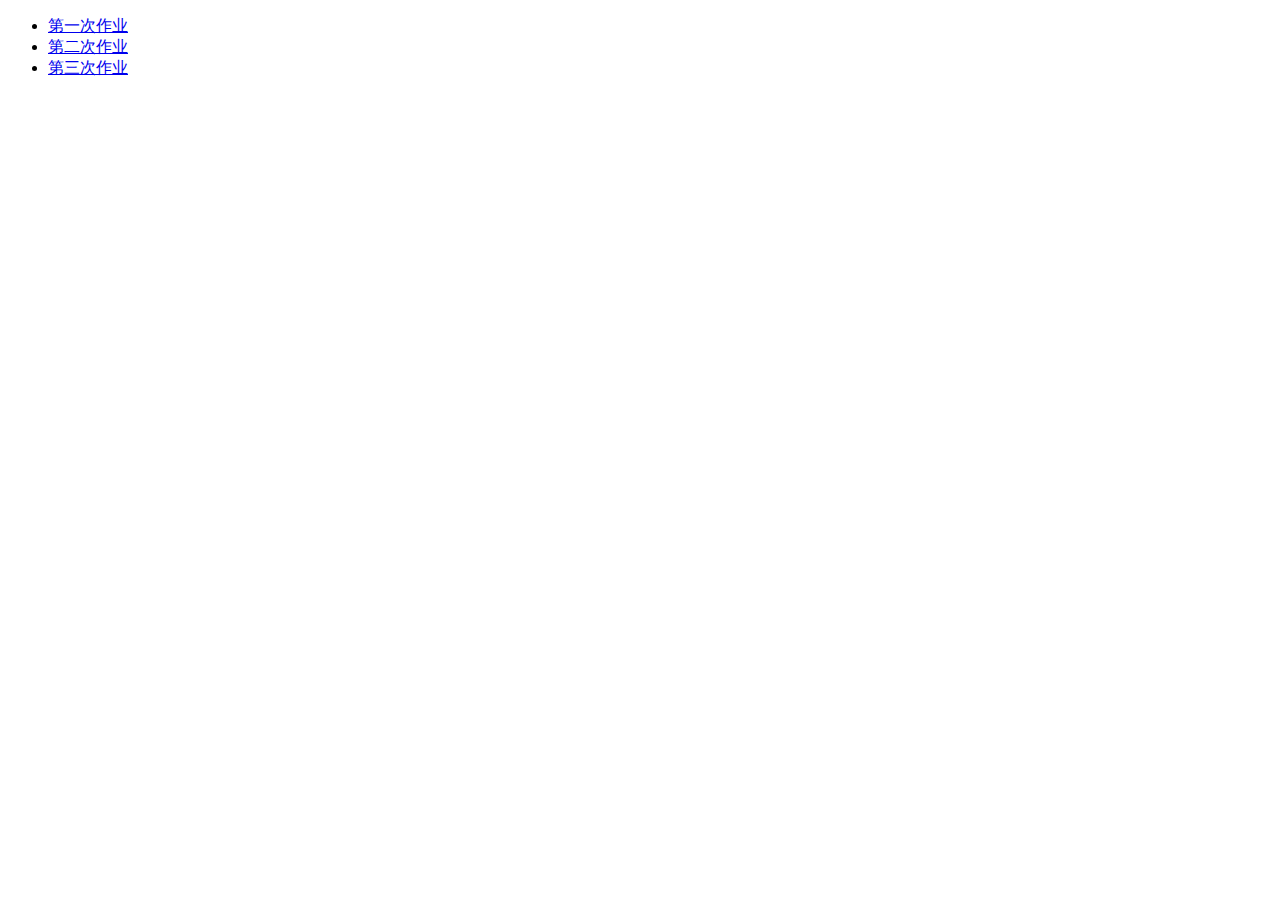
<file: index.html>
<!DOCTYPE html>
<html lang="en">

<head>
    <meta charset="UTF-8">
    <meta name="viewport" content="width=device-width, initial-scale=1.0">
    <title>Document</title>
</head>

<body>
    <ul>
        <li><a href="01.html">第一次作业</a></li>
        <li><a href="02.html">第二次作业</a></li>
        <li><a href="02.html">第三次作业</a></li>
    </ul>

</body>

</html>
</file>
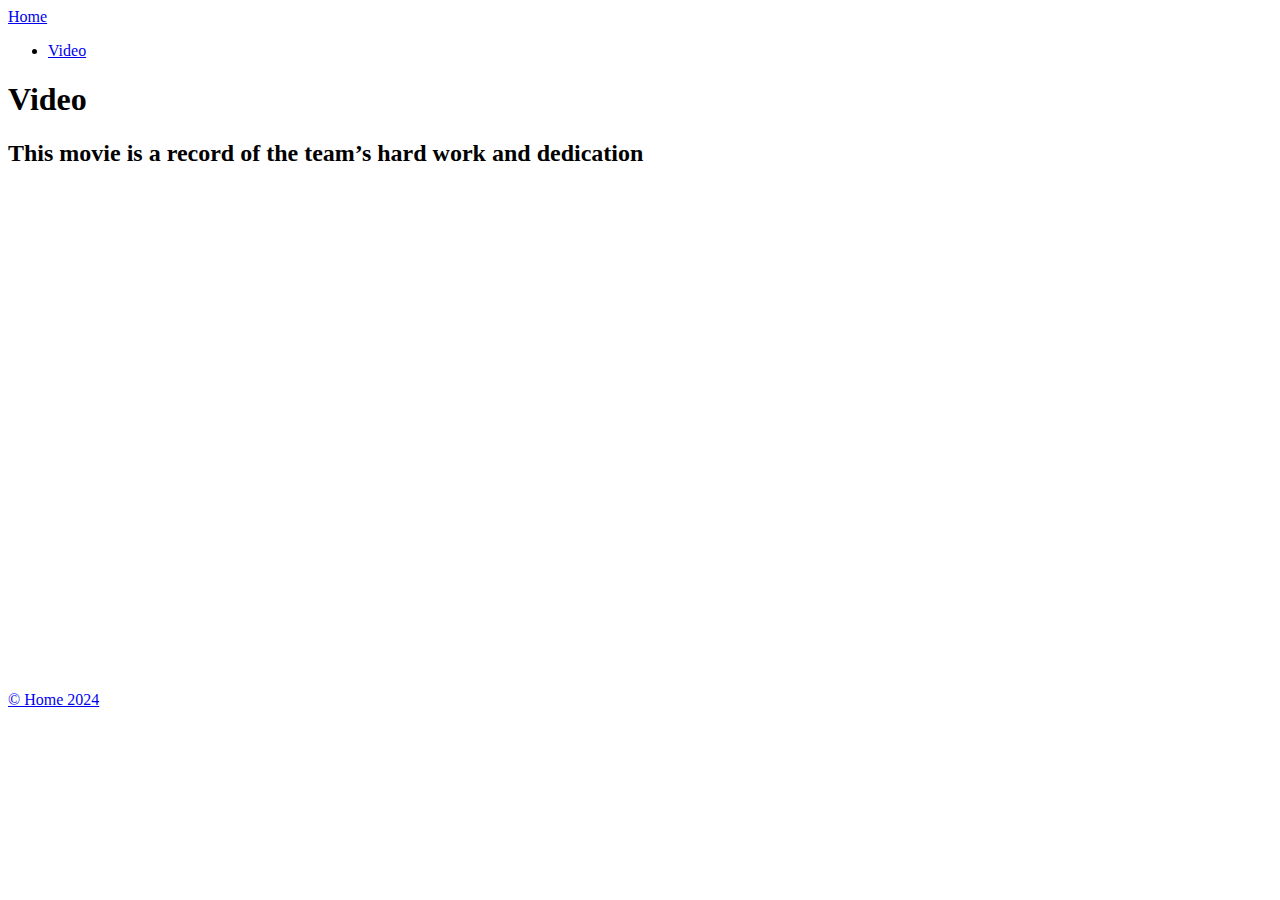
<file: docs/about/index.html>
<!DOCTYPE html>
<html lang="en-us">
  <head>
    <meta charset="utf-8">
    <meta http-equiv="X-UA-Compatible" content="IE=edge,chrome=1">
    
    <title>Video | Home</title>
    <meta name="viewport" content="width=device-width,minimum-scale=1">
    <meta name="description" content="">
    <meta name="generator" content="Hugo 0.120.4">
    
    
    
    
      <meta name="robots" content="noindex, nofollow">
    

    
<link rel="stylesheet" href="https://sam5124.github.io/newsroom/ananke/css/main.min.css" >



    

    
      

    

    
    
      <link href="https://sam5124.github.io/newsroom/about/index.xml" rel="alternate" type="application/rss+xml" title="Home" />
      <link href="https://sam5124.github.io/newsroom/about/index.xml" rel="feed" type="application/rss+xml" title="Home" />
      
    

    
      <link rel="canonical" href="https://sam5124.github.io/newsroom/about/">
    

    <meta property="og:title" content="Video" />
<meta property="og:description" content="" />
<meta property="og:type" content="website" />
<meta property="og:url" content="https://sam5124.github.io/newsroom/about/" />

<meta itemprop="name" content="Video">
<meta itemprop="description" content=""><meta name="twitter:card" content="summary"/>
<meta name="twitter:title" content="Video"/>
<meta name="twitter:description" content=""/>

	
  </head>

  <body class="ma0 avenir bg-near-white">

    

  
  <header class="cover bg-top" style="background-image: url('https://sam5124.github.io/newsroom/images/%E5%BE%AE%E4%BF%A1%E5%9B%BE%E7%89%87_20231228110917.png');">
    <div class="bg-black-60">
      <nav class="pv3 ph3 ph4-ns" role="navigation">
  <div class="flex-l justify-between items-center center">
    <a href="https://sam5124.github.io/newsroom/" class="f3 fw2 hover-white no-underline white-90 dib">
      
        Home
      
    </a>
    <div class="flex-l items-center">
      

      
        <ul class="pl0 mr3">
          
          <li class="list f5 f4-ns fw4 dib pr3">
            <a class="hover-white no-underline white-90" href="https://sam5124.github.io/newsroom/about/" title="Video page">
              Video
            </a>
          </li>
          
        </ul>
      
      
<div class="ananke-socials">
  
</div>

    </div>
  </div>
</nav>

      <div class="tc-l pv4 pv6-l ph3 ph4-ns">
        <h1 class="f2 f-subheadline-l fw2 white-90 mb0 lh-title">
          Video
        </h1>
        
      </div>
    </div>
  </header>


    <main class="pb7" role="main">
      
  <article class="pa3 pa4-ns nested-copy-line-height">
    <section class="cf ph3 ph5-l pv3 pv4-l f4 tc-l center measure-wide lh-copy mid-gray"><h2 id="this-movie-is-a-record-of-the-teams-hard-work-and-dedication">This movie is a record of the team&rsquo;s hard work and dedication</h2>
<iframe src="//player.bilibili.com/player.html?aid=707944288&bvid=BV1dQ4y1E7hT&cid=1383666379&p=1" style="width: 950px;margin-left: -200px;height: 500px" scrolling="no" border="0" frameborder="no" framespacing="0" allowfullscreen="true"> </iframe>
</section>
    <section class="flex-ns flex-wrap justify-around mt5">
      
    </section></article>

    </main>
    <footer class="bg-black bottom-0 w-100 pa3" role="contentinfo">
  <div class="flex justify-between">
  <a class="f4 fw4 hover-white no-underline white-70 dn dib-ns pv2 ph3" href="https://sam5124.github.io/newsroom/" >
    &copy;  Home 2024 
  </a>
    <div>
<div class="ananke-socials">
  
</div>
</div>
  </div>
</footer>

  </body>
</html>
</file>
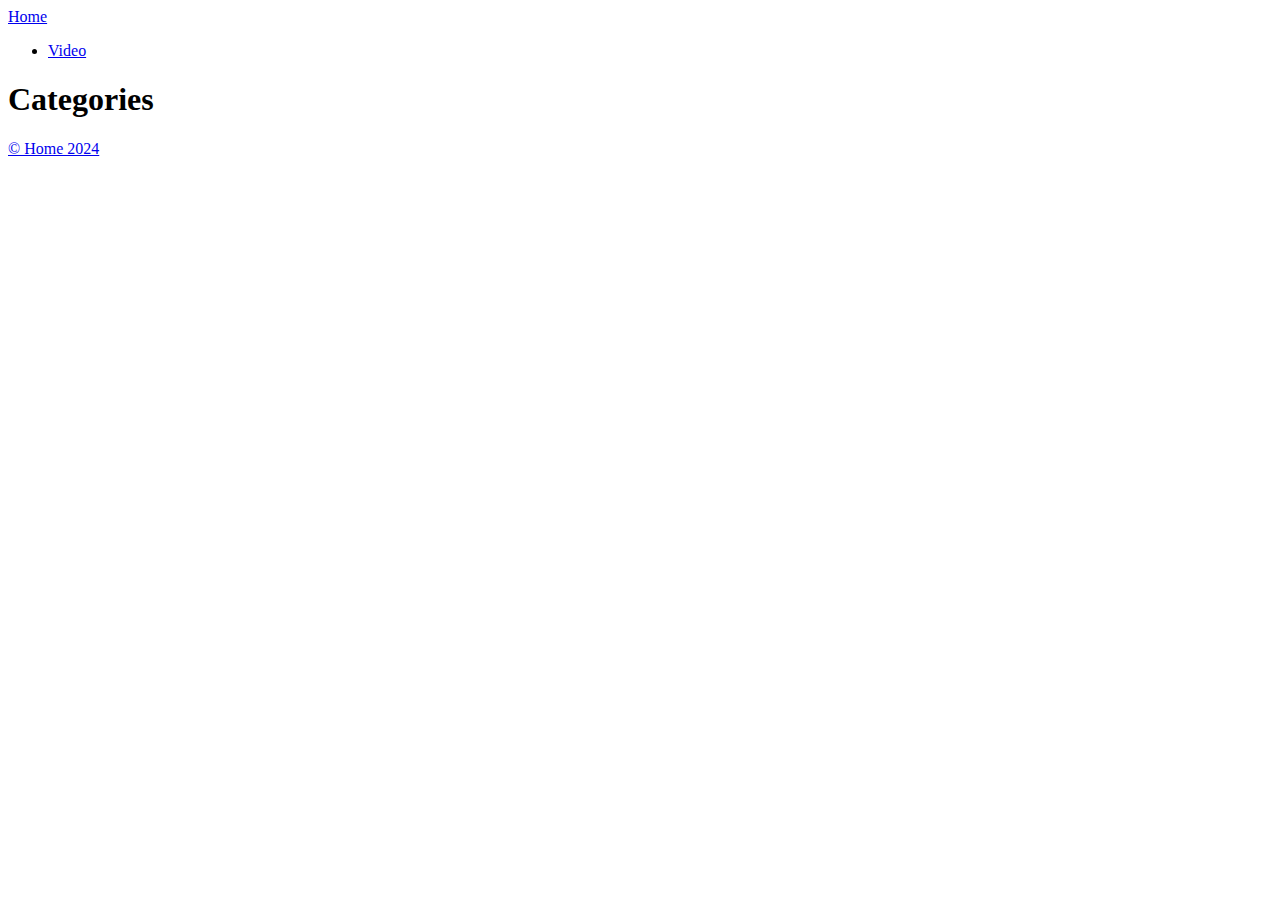
<file: docs/categories/index.html>
<!DOCTYPE html>
<html lang="en-us">
  <head>
    <meta charset="utf-8">
    <meta http-equiv="X-UA-Compatible" content="IE=edge,chrome=1">
    
    <title>Home</title>
    <meta name="viewport" content="width=device-width,minimum-scale=1">
    <meta name="description" content="">
    <meta name="generator" content="Hugo 0.120.4">
    
    
    
    
      <meta name="robots" content="noindex, nofollow">
    

    
<link rel="stylesheet" href="https://sam5124.github.io/newsroom/ananke/css/main.min.css" >



    

    
      

    

    
    
      <link href="https://sam5124.github.io/newsroom/categories/index.xml" rel="alternate" type="application/rss+xml" title="Home" />
      <link href="https://sam5124.github.io/newsroom/categories/index.xml" rel="feed" type="application/rss+xml" title="Home" />
      
    

    
      <link rel="canonical" href="https://sam5124.github.io/newsroom/categories/">
    

    <meta property="og:title" content="Categories" />
<meta property="og:description" content="" />
<meta property="og:type" content="website" />
<meta property="og:url" content="https://sam5124.github.io/newsroom/categories/" />

<meta itemprop="name" content="Categories">
<meta itemprop="description" content=""><meta name="twitter:card" content="summary"/>
<meta name="twitter:title" content="Categories"/>
<meta name="twitter:description" content=""/>

	
  </head>

  <body class="ma0 avenir bg-near-white">

    

  
  <header class="cover bg-top" style="background-image: url('https://sam5124.github.io/newsroom/images/DSC_2463.JPG');">
    <div class="bg-black-60">
      <nav class="pv3 ph3 ph4-ns" role="navigation">
  <div class="flex-l justify-between items-center center">
    <a href="https://sam5124.github.io/newsroom/" class="f3 fw2 hover-white no-underline white-90 dib">
      
        Home
      
    </a>
    <div class="flex-l items-center">
      

      
        <ul class="pl0 mr3">
          
          <li class="list f5 f4-ns fw4 dib pr3">
            <a class="hover-white no-underline white-90" href="https://sam5124.github.io/newsroom/about/" title="Video page">
              Video
            </a>
          </li>
          
        </ul>
      
      
<div class="ananke-socials">
  
</div>

    </div>
  </div>
</nav>

      <div class="tc-l pv4 pv6-l ph3 ph4-ns">
        <h1 class="f2 f-subheadline-l fw2 white-90 mb0 lh-title">
          Categories
        </h1>
        
      </div>
    </div>
  </header>


    <main class="pb7" role="main">
      
    
  <article class="cf pa3 pa4-m pa4-l">
    <div class="measure-wide-l center f4 lh-copy nested-copy-line-height nested-links mid-gray">
      
    </div>
  </article>
  <div class="mw8 center">
    <section class="ph4">
      
    </section>
  </div>

    </main>
    <footer class="bg-black bottom-0 w-100 pa3" role="contentinfo">
  <div class="flex justify-between">
  <a class="f4 fw4 hover-white no-underline white-70 dn dib-ns pv2 ph3" href="https://sam5124.github.io/newsroom/" >
    &copy;  Home 2024 
  </a>
    <div>
<div class="ananke-socials">
  
</div>
</div>
  </div>
</footer>

  </body>
</html>
</file>
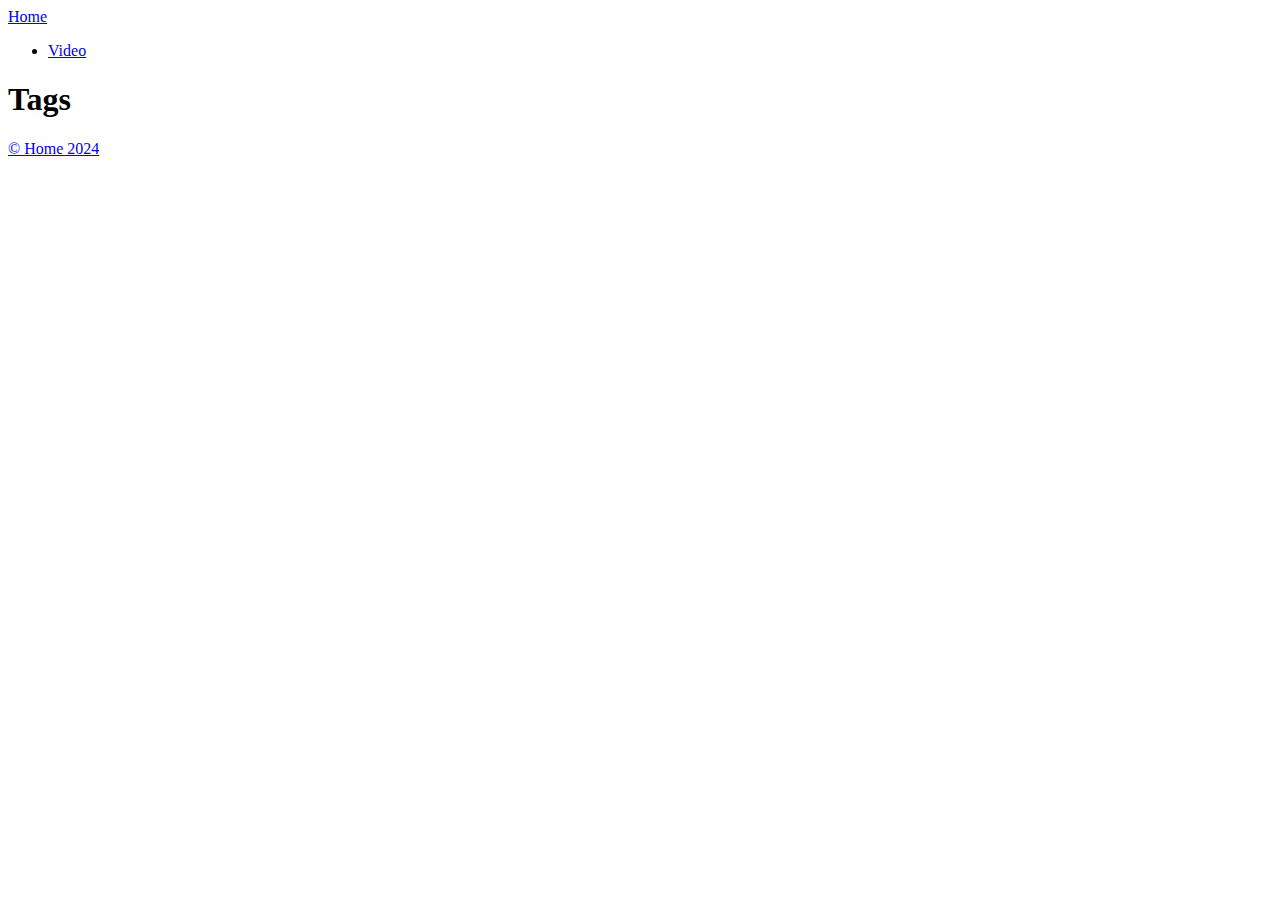
<file: docs/tags/index.html>
<!DOCTYPE html>
<html lang="en-us">
  <head>
    <meta charset="utf-8">
    <meta http-equiv="X-UA-Compatible" content="IE=edge,chrome=1">
    
    <title>Home</title>
    <meta name="viewport" content="width=device-width,minimum-scale=1">
    <meta name="description" content="">
    <meta name="generator" content="Hugo 0.120.4">
    
    
    
    
      <meta name="robots" content="noindex, nofollow">
    

    
<link rel="stylesheet" href="https://sam5124.github.io/newsroom/ananke/css/main.min.css" >



    

    
      

    

    
    
      <link href="https://sam5124.github.io/newsroom/tags/index.xml" rel="alternate" type="application/rss+xml" title="Home" />
      <link href="https://sam5124.github.io/newsroom/tags/index.xml" rel="feed" type="application/rss+xml" title="Home" />
      
    

    
      <link rel="canonical" href="https://sam5124.github.io/newsroom/tags/">
    

    <meta property="og:title" content="Tags" />
<meta property="og:description" content="" />
<meta property="og:type" content="website" />
<meta property="og:url" content="https://sam5124.github.io/newsroom/tags/" />

<meta itemprop="name" content="Tags">
<meta itemprop="description" content=""><meta name="twitter:card" content="summary"/>
<meta name="twitter:title" content="Tags"/>
<meta name="twitter:description" content=""/>

	
  </head>

  <body class="ma0 avenir bg-near-white">

    

  
  <header class="cover bg-top" style="background-image: url('https://sam5124.github.io/newsroom/images/DSC_2463.JPG');">
    <div class="bg-black-60">
      <nav class="pv3 ph3 ph4-ns" role="navigation">
  <div class="flex-l justify-between items-center center">
    <a href="https://sam5124.github.io/newsroom/" class="f3 fw2 hover-white no-underline white-90 dib">
      
        Home
      
    </a>
    <div class="flex-l items-center">
      

      
        <ul class="pl0 mr3">
          
          <li class="list f5 f4-ns fw4 dib pr3">
            <a class="hover-white no-underline white-90" href="https://sam5124.github.io/newsroom/about/" title="Video page">
              Video
            </a>
          </li>
          
        </ul>
      
      
<div class="ananke-socials">
  
</div>

    </div>
  </div>
</nav>

      <div class="tc-l pv4 pv6-l ph3 ph4-ns">
        <h1 class="f2 f-subheadline-l fw2 white-90 mb0 lh-title">
          Tags
        </h1>
        
      </div>
    </div>
  </header>


    <main class="pb7" role="main">
      
    
  <article class="cf pa3 pa4-m pa4-l">
    <div class="measure-wide-l center f4 lh-copy nested-copy-line-height nested-links mid-gray">
      
    </div>
  </article>
  <div class="mw8 center">
    <section class="ph4">
      
    </section>
  </div>

    </main>
    <footer class="bg-black bottom-0 w-100 pa3" role="contentinfo">
  <div class="flex justify-between">
  <a class="f4 fw4 hover-white no-underline white-70 dn dib-ns pv2 ph3" href="https://sam5124.github.io/newsroom/" >
    &copy;  Home 2024 
  </a>
    <div>
<div class="ananke-socials">
  
</div>
</div>
  </div>
</footer>

  </body>
</html>
</file>
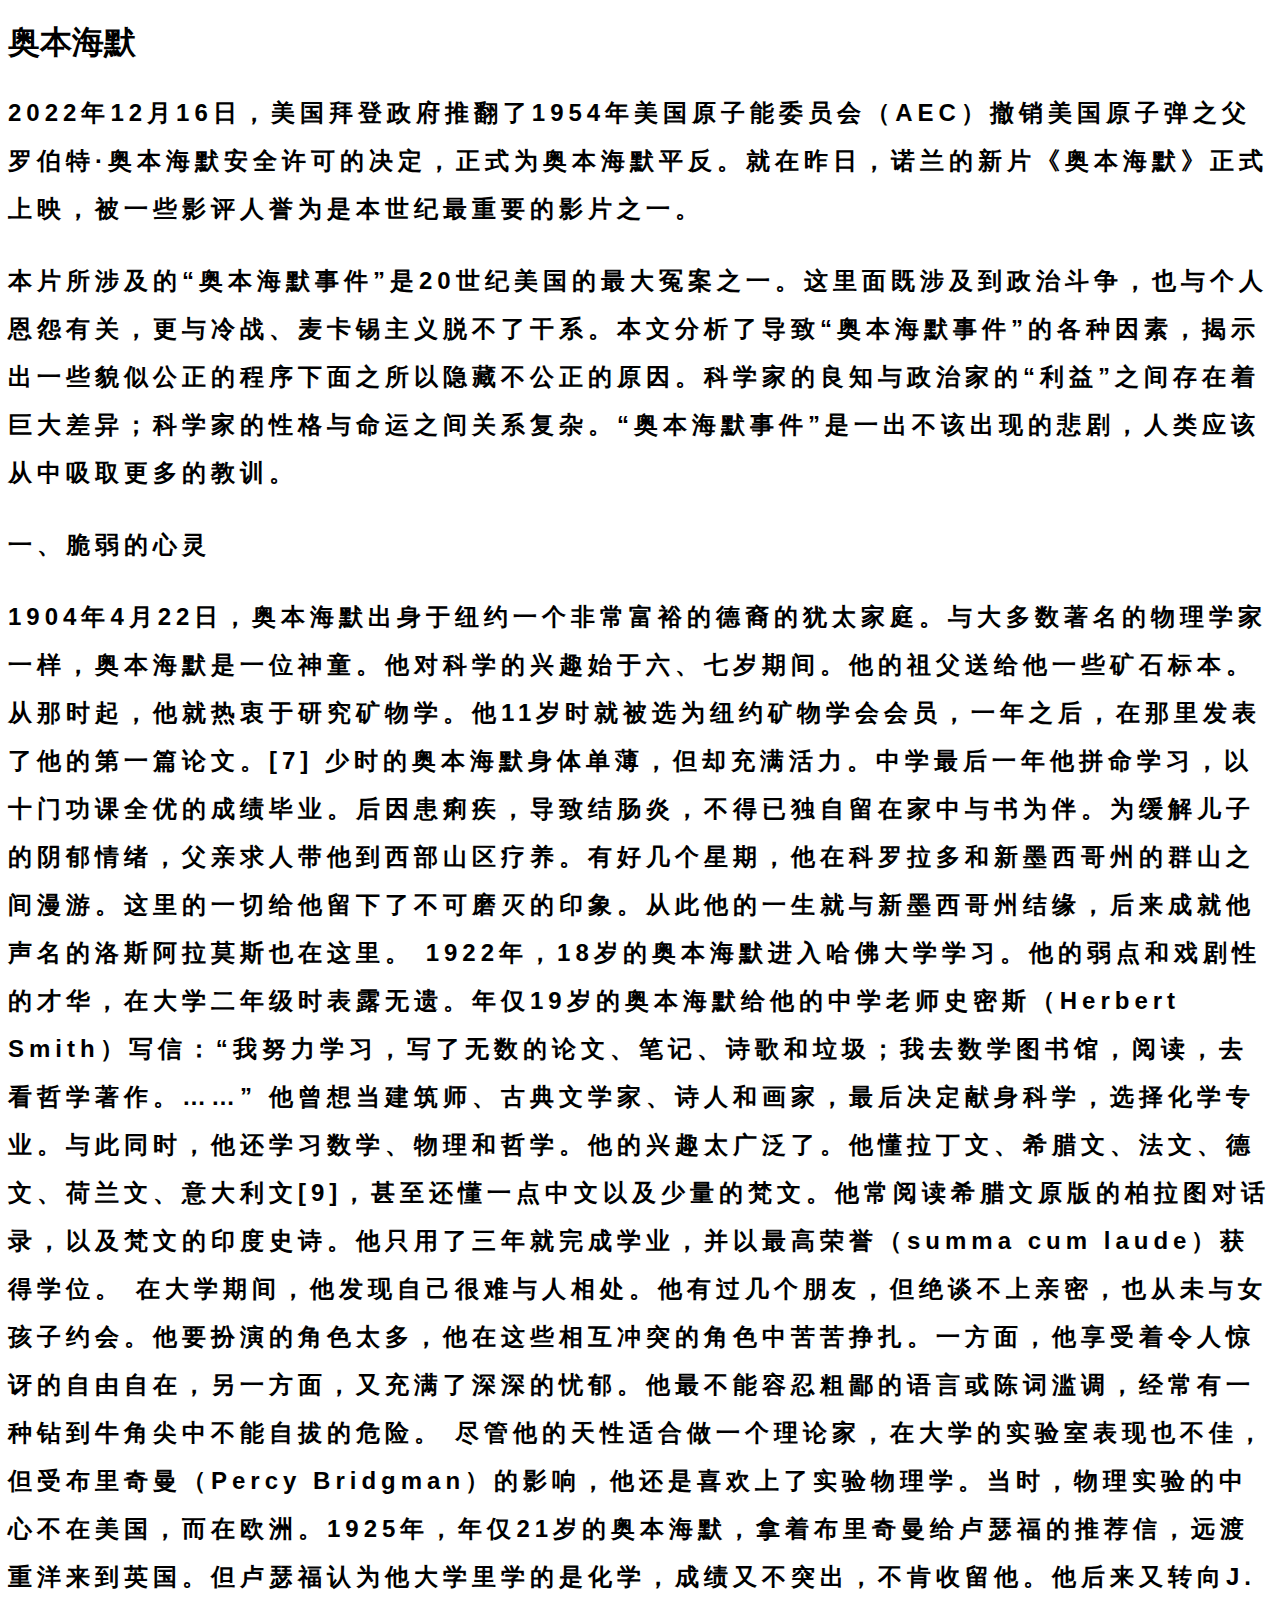
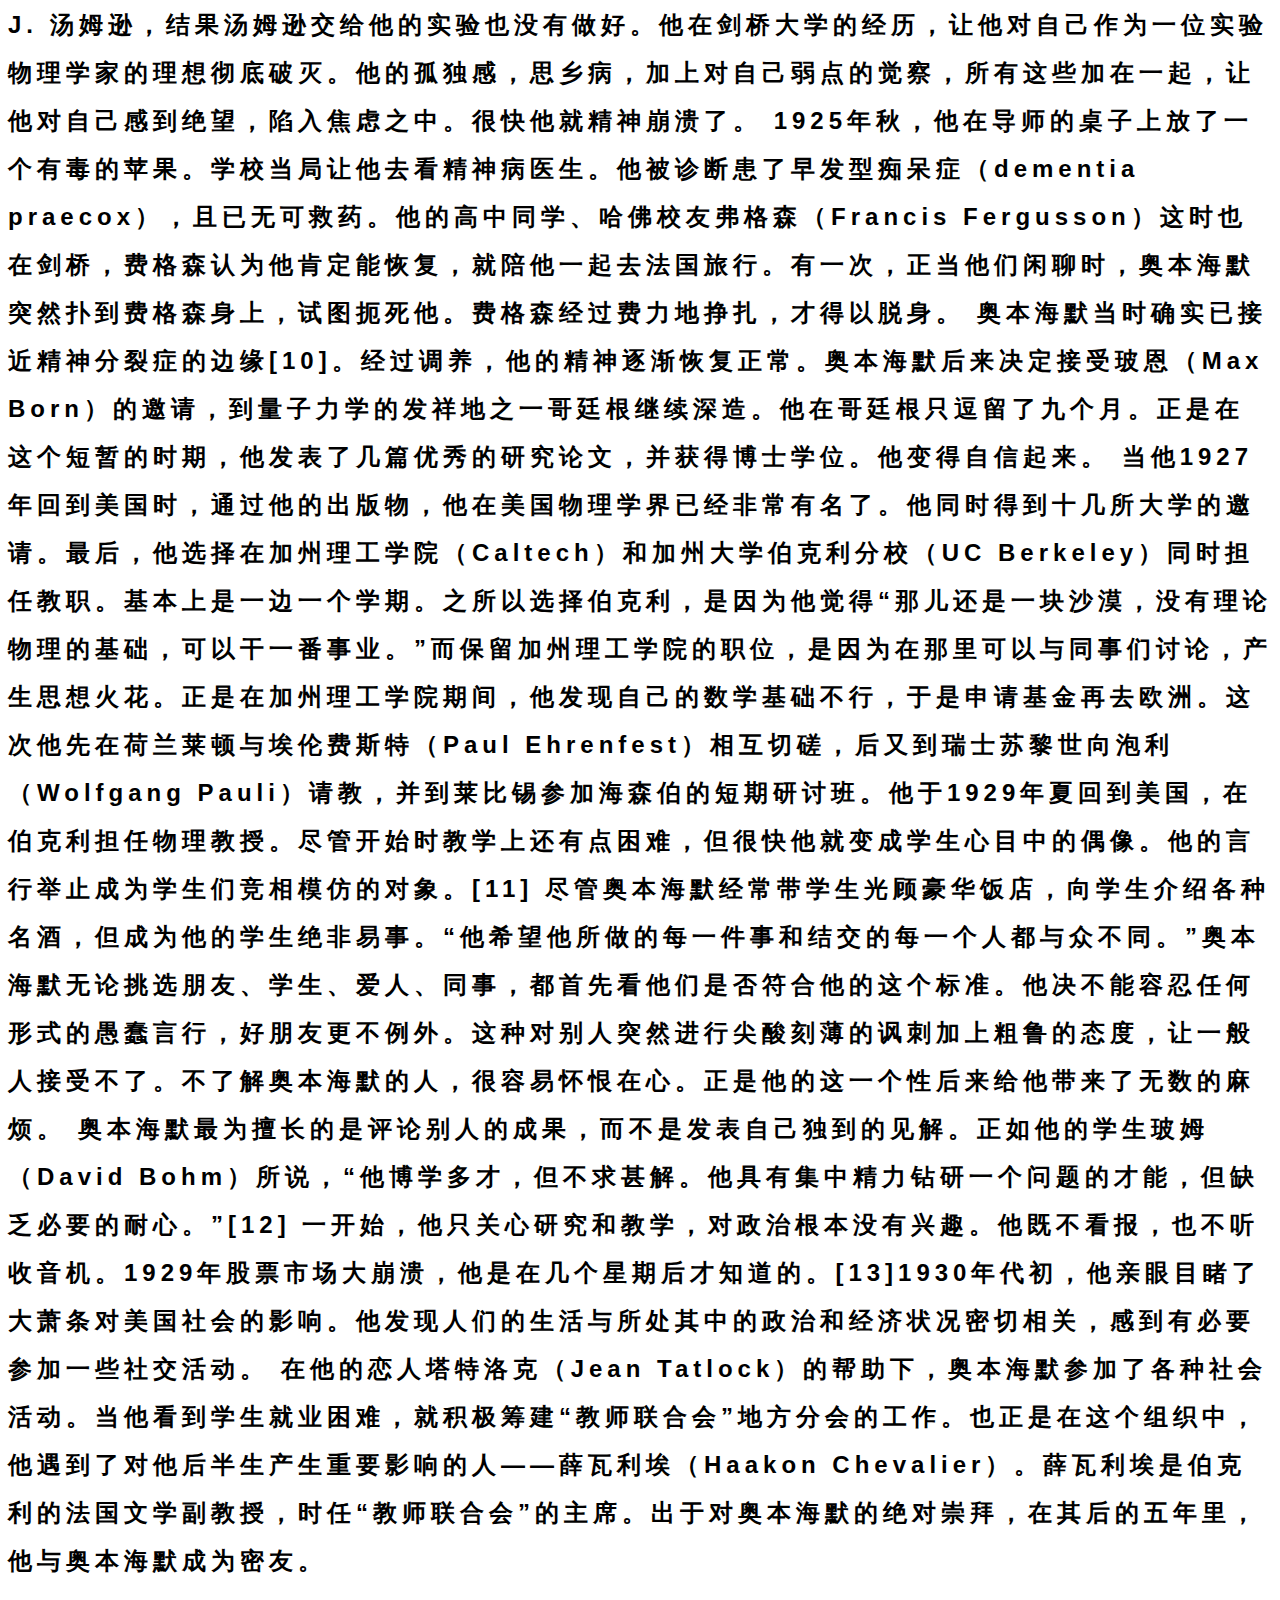
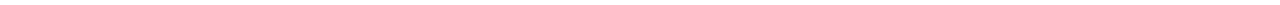
<file: 03.html>
<!DOCTYPE html>
<html lang="en">
<head>
    <meta charset="UTF-8">
    <meta name="viewport" content="width=device-width, initial-scale=1.0">
    <title>奥本海默</title>
</head>
<style>
    h1 {
        text-shadow: rgb(10px 10px 10px rgb(141, 105, 105), rgb(31, 49, 31), rgb(30, 30, 219));
    }
    h2 {
        font-family: sans-serif;
        line-height: 2;
        line-break: auto;
        letter-spacing: 5px;
        
    }
</style>
<body>
    <h1>奥本海默</h1>
    <h2>
        <p>2022年12月16日，美国拜登政府推翻了1954年美国原子能委员会（AEC）撤销美国原子弹之父罗伯特·奥本海默安全许可的决定，正式为奥本海默平反。就在昨日，诺兰的新片《奥本海默》正式上映，被一些影评人誉为是本世纪最重要的影片之一。</p>
        <p>本片所涉及的“奥本海默事件”是20世纪美国的最大冤案之一。这里面既涉及到政治斗争，也与个人恩怨有关，更与冷战、麦卡锡主义脱不了干系。本文分析了导致“奥本海默事件”的各种因素，揭示出一些貌似公正的程序下面之所以隐藏不公正的原因。科学家的良知与政治家的“利益”之间存在着巨大差异；科学家的性格与命运之间关系复杂。“奥本海默事件”是一出不该出现的悲剧，人类应该从中吸取更多的教训。</p>
        <p>一、脆弱的心灵</p>
        1904年4月22日，奥本海默出身于纽约一个非常富裕的德裔的犹太家庭。与大多数著名的物理学家一样，奥本海默是一位神童。他对科学的兴趣始于六、七岁期间。他的祖父送给他一些矿石标本。从那时起，他就热衷于研究矿物学。他11岁时就被选为纽约矿物学会会员，一年之后，在那里发表了他的第一篇论文。[7]
        少时的奥本海默身体单薄，但却充满活力。中学最后一年他拼命学习，以十门功课全优的成绩毕业。后因患痢疾，导致结肠炎，不得已独自留在家中与书为伴。为缓解儿子的阴郁情绪，父亲求人带他到西部山区疗养。有好几个星期，他在科罗拉多和新墨西哥州的群山之间漫游。这里的一切给他留下了不可磨灭的印象。从此他的一生就与新墨西哥州结缘，后来成就他声名的洛斯阿拉莫斯也在这里。
        1922年，18岁的奥本海默进入哈佛大学学习。他的弱点和戏剧性的才华，在大学二年级时表露无遗。年仅19岁的奥本海默给他的中学老师史密斯（Herbert
        Smith）写信：“我努力学习，写了无数的论文、笔记、诗歌和垃圾；我去数学图书馆，阅读，去看哲学著作。……”
        他曾想当建筑师、古典文学家、诗人和画家，最后决定献身科学，选择化学专业。与此同时，他还学习数学、物理和哲学。他的兴趣太广泛了。他懂拉丁文、希腊文、法文、德文、荷兰文、意大利文[9]，甚至还懂一点中文以及少量的梵文。他常阅读希腊文原版的柏拉图对话录，以及梵文的印度史诗。他只用了三年就完成学业，并以最高荣誉（summa
        cum laude）获得学位。
        在大学期间，他发现自己很难与人相处。他有过几个朋友，但绝谈不上亲密，也从未与女孩子约会。他要扮演的角色太多，他在这些相互冲突的角色中苦苦挣扎。一方面，他享受着令人惊讶的自由自在，另一方面，又充满了深深的忧郁。他最不能容忍粗鄙的语言或陈词滥调，经常有一种钻到牛角尖中不能自拔的危险。
        尽管他的天性适合做一个理论家，在大学的实验室表现也不佳，但受布里奇曼（Percy Bridgman）的影响，他还是喜欢上了实验物理学。当时，物理实验的中心不在美国，而在欧洲。1925年，年仅21岁的奥本海默，拿着布里奇曼给卢瑟福的推荐信，远渡重洋来到英国。但卢瑟福认为他大学里学的是化学，成绩又不突出，不肯收留他。他后来又转向J.
        J.
        汤姆逊，结果汤姆逊交给他的实验也没有做好。他在剑桥大学的经历，让他对自己作为一位实验物理学家的理想彻底破灭。他的孤独感，思乡病，加上对自己弱点的觉察，所有这些加在一起，让他对自己感到绝望，陷入焦虑之中。很快他就精神崩溃了。
        1925年秋，他在导师的桌子上放了一个有毒的苹果。学校当局让他去看精神病医生。他被诊断患了早发型痴呆症（dementia praecox），且已无可救药。他的高中同学、哈佛校友弗格森（Francis
        Fergusson）这时也在剑桥，费格森认为他肯定能恢复，就陪他一起去法国旅行。有一次，正当他们闲聊时，奥本海默突然扑到费格森身上，试图扼死他。费格森经过费力地挣扎，才得以脱身。
        奥本海默当时确实已接近精神分裂症的边缘[10]。经过调养，他的精神逐渐恢复正常。奥本海默后来决定接受玻恩（Max
        Born）的邀请，到量子力学的发祥地之一哥廷根继续深造。他在哥廷根只逗留了九个月。正是在这个短暂的时期，他发表了几篇优秀的研究论文，并获得博士学位。他变得自信起来。
        当他1927年回到美国时，通过他的出版物，他在美国物理学界已经非常有名了。他同时得到十几所大学的邀请。最后，他选择在加州理工学院（Caltech）和加州大学伯克利分校（UC
        Berkeley）同时担任教职。基本上是一边一个学期。之所以选择伯克利，是因为他觉得“那儿还是一块沙漠，没有理论物理的基础，可以干一番事业。”而保留加州理工学院的职位，是因为在那里可以与同事们讨论，产生思想火花。正是在加州理工学院期间，他发现自己的数学基础不行，于是申请基金再去欧洲。这次他先在荷兰莱顿与埃伦费斯特（Paul
        Ehrenfest）相互切磋，后又到瑞士苏黎世向泡利（Wolfgang Pauli）请教，并到莱比锡参加海森伯的短期研讨班。他于1929年夏回到美国，在伯克利担任物理教授。尽管开始时教学上还有点困难，但很快他就变成学生心目中的偶像。他的言行举止成为学生们竞相模仿的对象。[11]
        尽管奥本海默经常带学生光顾豪华饭店，向学生介绍各种名酒，但成为他的学生绝非易事。“他希望他所做的每一件事和结交的每一个人都与众不同。”奥本海默无论挑选朋友、学生、爱人、同事，都首先看他们是否符合他的这个标准。他决不能容忍任何形式的愚蠢言行，好朋友更不例外。这种对别人突然进行尖酸刻薄的讽刺加上粗鲁的态度，让一般人接受不了。不了解奥本海默的人，很容易怀恨在心。正是他的这一个性后来给他带来了无数的麻烦。
        奥本海默最为擅长的是评论别人的成果，而不是发表自己独到的见解。正如他的学生玻姆（David Bohm）所说，“他博学多才，但不求甚解。他具有集中精力钻研一个问题的才能，但缺乏必要的耐心。”[12]
        一开始，他只关心研究和教学，对政治根本没有兴趣。他既不看报，也不听收音机。1929年股票市场大崩溃，他是在几个星期后才知道的。[13]1930年代初，他亲眼目睹了大萧条对美国社会的影响。他发现人们的生活与所处其中的政治和经济状况密切相关，感到有必要参加一些社交活动。
        在他的恋人塔特洛克（Jean Tatlock）的帮助下，奥本海默参加了各种社会活动。当他看到学生就业困难，就积极筹建“教师联合会”地方分会的工作。也正是在这个组织中，他遇到了对他后半生产生重要影响的人——薛瓦利埃（Haakon Chevalier）。薛瓦利埃是伯克利的法国文学副教授，时任“教师联合会”的主席。出于对奥本海默的绝对崇拜，在其后的五年里，他与奥本海默成为密友。</h2>
</body>
</html>
</file>
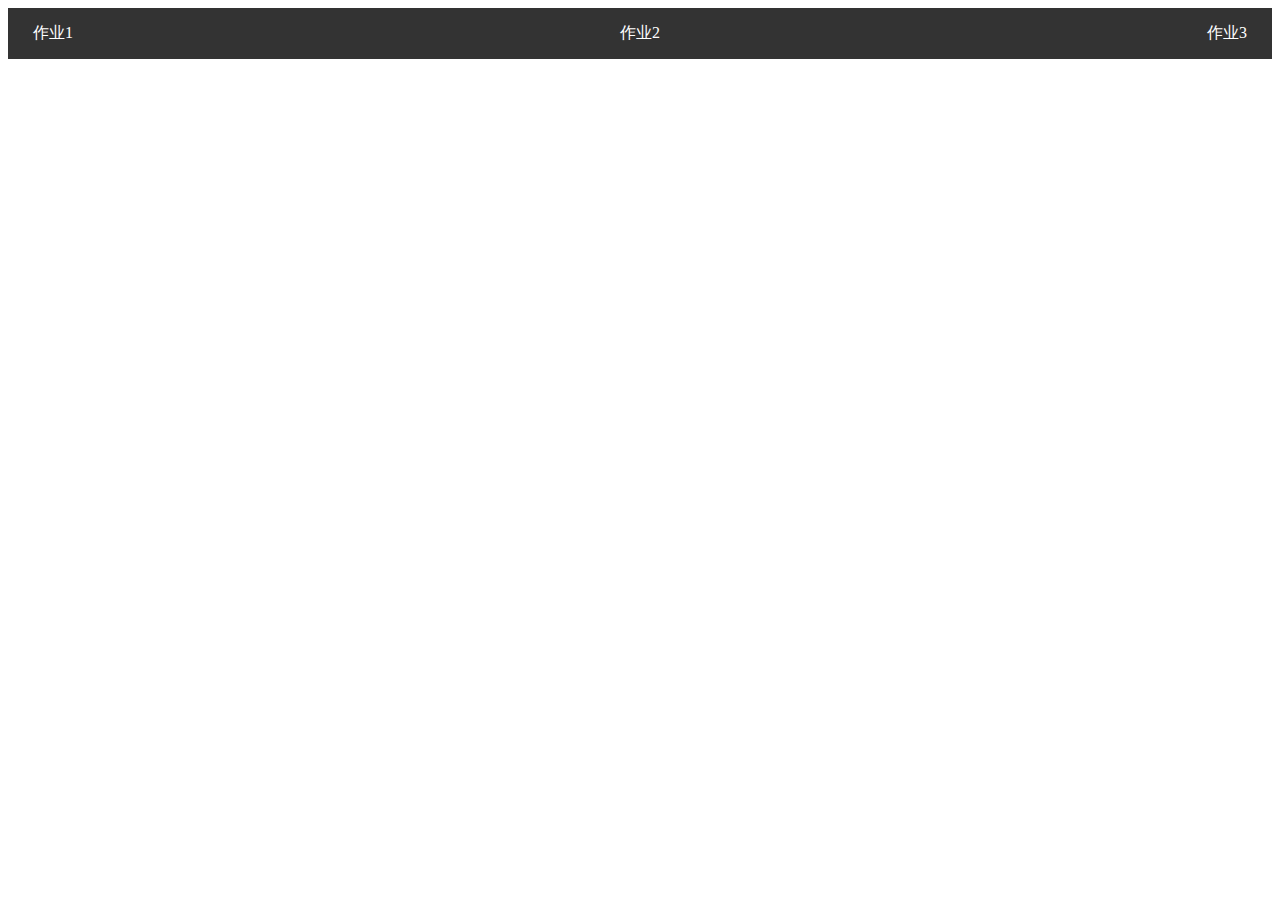
<file: 1x1.html>
<!DOCTYPE html>
<html lang="en">

<head>
    <meta charset="UTF-8">
    <meta name="viewport" content="width=device-width, initial-scale=1.0">
    <title>Document</title>
    <link rel="stylesheet" href="style.css">
    <style>
        nav {
            justify-content: space-between;
            flex-wrap: wrap;
        }

    </style>
</head>

<style>


</style>
<nav>
    <a href="01.html">作业1</a>
    <a href="02.html">作业2</a>
    <a href="03.html">作业3</a>
</nav>

</html>
</file>
<file: style.css>
/* 导航栏样式 */
nav {
  background-color: #333; /* 示例颜色 */
  padding: 10px;
  display: flex;
  justify-content: space-between;
  flex-wrap: wrap;
}

nav a {
  color: #fff; /* 白色 */
  text-decoration: none; /* 移除下划线 */
  padding: 5px 10px;
  margin: 0 5px;
  border-radius: 4px; /* 可选，为链接添加圆角 */
}

/* 内容区域样式 */
div {
  background-color: #eee; /* 示例颜色 */
  padding: 20px;
}
</file>
